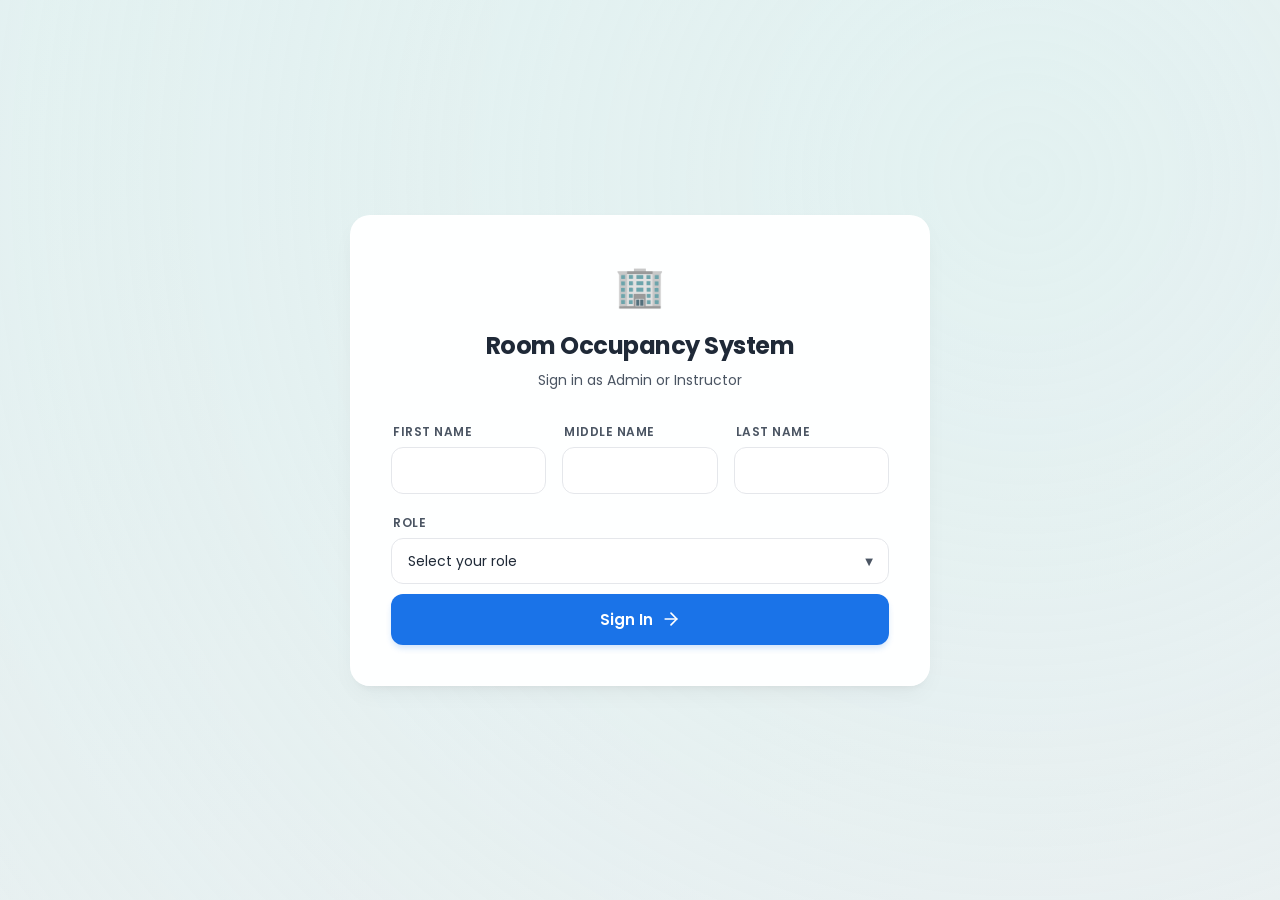
<file: templates/index.html>
<!DOCTYPE html>
<html lang="en">

<head>
  <meta charset="UTF-8">
  <meta name="viewport" content="width=device-width, initial-scale=1.0">
  <title>Room Occupancy System — Sign In</title>

  <link rel="preconnect" href="https://fonts.googleapis.com">
  <link rel="preconnect" href="https://fonts.gstatic.com" crossorigin>
  <link href="https://fonts.googleapis.com/css2?family=Poppins:wght@300;400;500;600;700&display=swap" rel="stylesheet">

  <link rel="stylesheet" href="/static/style.css">
</head>

<body>

  <div class="bg-gradient-overlay"></div>

  <main class="app-container">
    <section id="signin-screen" class="screen-section">
      <div class="signin-card">
        <div class="card-header">
          <div class="logo-icon">🏢</div>
          <h1>Room Occupancy System</h1>
          <p class="subtitle">Sign in as Admin or Instructor</p>
        </div>

        <form id="signin-form" novalidate autocomplete="off">
          <div class="form-row">
            <div class="input-group">
              <label for="first-name">First Name</label>
              <input type="text" id="first-name" name="user_firstname_custom" required autocomplete="off"
                autocorrect="off" autocapitalize="off" spellcheck="false" readonly
                onfocus="this.removeAttribute('readonly');">
              <span class="error-msg">First name is required</span>
            </div>
            <div class="input-group">
              <label for="middle-name">Middle Name</label>
              <input type="text" id="middle-name" name="user_middlename_custom" autocomplete="off" autocorrect="off"
                autocapitalize="off" spellcheck="false" readonly onfocus="this.removeAttribute('readonly');">
            </div>
            <div class="input-group">
              <label for="last-name">Last Name</label>
              <input type="text" id="last-name" name="user_lastname_custom" required autocomplete="off"
                autocorrect="off" autocapitalize="off" spellcheck="false" readonly
                onfocus="this.removeAttribute('readonly');">
              <span class="error-msg">Last name is required</span>
            </div>
          </div>


          <div class="input-group">
            <label for="user-role">Role</label>
            <div class="select-wrapper">
              <select id="user-role" required>
                <option value="" disabled selected>Select your role</option>
                <option value="admin">Admin</option>
                <option value="instructor">Instructor</option>
              </select>
            </div>
            <span class="error-msg">Please select your role</span>
          </div>

          <button type="submit" id="btn-signin" class="btn-primary">
            <span>Sign In</span>
            <svg class="btn-icon" width="20" height="20" viewBox="0 0 24 24" fill="none" stroke="currentColor"
              stroke-width="2" stroke-linecap="round" stroke-linejoin="round">
              <line x1="5" y1="12" x2="19" y2="12"></line>
              <polyline points="12 5 19 12 12 19"></polyline>
            </svg>
          </button>
        </form>
      </div>
    </section>
  </main>

  <script>
    document.addEventListener('DOMContentLoaded', () => {
      const signinForm = document.getElementById('signin-form');
      const userRoleSelect = document.getElementById('user-role');

      const existingUser = sessionStorage.getItem('currentUser');
      if (existingUser) {
        window.location.href = '/rooms';
        return;
      }

      function validateForm() {
        let isValid = true;
        const inputs = signinForm.querySelectorAll('input[required], select[required]');
        inputs.forEach(input => {
          const group = input.closest('.input-group');
          if (!input.value || input.value.trim() === '') {
            if (group) group.classList.add('invalid');
            isValid = false;
          } else {
            if (group) group.classList.remove('invalid');
          }
        });
        return isValid;
      }

      signinForm.querySelectorAll('input, select').forEach(element => {
        element.addEventListener('input', () => {
          element.closest('.input-group')?.classList.remove('invalid');
        });
        element.addEventListener('change', () => {
          element.closest('.input-group')?.classList.remove('invalid');
        });
      });

      signinForm.addEventListener('submit', (e) => {
        e.preventDefault();

        if (!validateForm()) return;

        const firstName = document.getElementById('first-name').value.trim();
        const middleName = document.getElementById('middle-name').value.trim();
        const lastName = document.getElementById('last-name').value.trim();
        const role = userRoleSelect.value;

        const middlePart = middleName ? ` ${middleName}` : '';
        const fullName = `${firstName}${middlePart} ${lastName}`;

        const currentUser = {
          fullName,
          firstName,
          lastName,
          role,
          detail: role === 'admin' ? 'Administrator' : 'Instructor'
        };

        sessionStorage.setItem('currentUser', JSON.stringify(currentUser));
        window.location.href = '/rooms';
      });
    });
  </script>
</body>

</html>
</file>
<file: static/style.css>
:root {
  --font-family: 'Poppins', 'Segoe UI', system-ui, -apple-system, sans-serif;

  --teal-light: #e0f2f1;
  --gray-light: #eceff1;
  --white: #ffffff;
  --pure-black: #000000;

  --primary-blue: #1a73e8;
  --primary-blue-hover: #1557b0;
  --primary-blue-light: #e8f0fe;

  --status-vacant: #10b981;
  --status-vacant-bg: #ecfdf5;
  --status-vacant-border: #a7f3d0;

  --status-occupied: #ef4444;
  --status-occupied-bg: #fef2f2;
  --status-occupied-border: #fecaca;

  --my-room-highlight: #f59e0b;
  --my-room-bg: #fffbeb;
  --my-room-border: #fde68a;

  --text-primary: #1f2937;
  --text-secondary: #4b5563;
  --text-muted: #9ca3af;
  --text-on-blue: #ffffff;

  --border-color: #e5e7eb;
  --card-shadow: 0 10px 25px -5px rgba(0, 0, 0, 0.05), 0 8px 10px -6px rgba(0, 0, 0, 0.05);
  --hover-shadow: 0 20px 25px -5px rgba(0, 0, 0, 0.1), 0 10px 10px -5px rgba(0, 0, 0, 0.04);
  --modal-shadow: 0 25px 50px -12px rgba(0, 0, 0, 0.25);

  --radius-sm: 6px;
  --radius-md: 12px;
  --radius-lg: 20px;
  --radius-full: 9999px;

  --transition-fast: 0.2s ease;
  --transition-normal: 0.3s cubic-bezier(0.4, 0, 0.2, 1);
}

* {
  margin: 0;
  padding: 0;
  box-sizing: border-box;
}

body {
  font-family: var(--font-family);
  background: linear-gradient(135deg, var(--teal-light) 0%, var(--gray-light) 100%);
  color: var(--text-primary);
  min-height: 100vh;
  display: flex;
  justify-content: center;
  align-items: center;
  position: relative;
  overflow-x: hidden;
  line-height: 1.5;
}

.bg-gradient-overlay {
  position: fixed;
  top: 0;
  left: 0;
  right: 0;
  bottom: 0;
  background: radial-gradient(circle at 80% 20%, rgba(224, 242, 241, 0.6) 0%, rgba(236, 239, 241, 0.3) 100%);
  z-index: -1;
  pointer-events: none;
}

.app-container {
  width: 100%;
  max-width: 1280px;
  padding: 20px;
  margin: auto;
  z-index: 1;
}

.hidden {
  display: none !important;
}


#signin-screen {
  display: flex;
  justify-content: center;
  align-items: center;
  min-height: 80vh;
  width: 100%;
}

.signin-card {
  background: rgba(255, 255, 255, 0.95);
  backdrop-filter: blur(10px);
  border: 1px solid rgba(255, 255, 255, 0.6);
  border-radius: var(--radius-lg);
  box-shadow: var(--card-shadow);
  width: 100%;
  max-width: 580px;
  padding: 40px;
  transition: transform var(--transition-normal), box-shadow var(--transition-normal);
}

.signin-card:hover {
  box-shadow: var(--hover-shadow);
}

.card-header {
  text-align: center;
  margin-bottom: 32px;
}

.logo-icon {
  font-size: 40px;
  margin-bottom: 12px;
  display: inline-block;
  animation: float 4s ease-in-out infinite;
}

.card-header h1 {
  font-size: 24px;
  font-weight: 700;
  color: var(--text-primary);
  margin-bottom: 6px;
  letter-spacing: -0.5px;
}

.card-header .subtitle {
  color: var(--text-secondary);
  font-size: 14px;
}

.form-row {
  display: flex;
  gap: 16px;
  margin-bottom: 20px;
}

@media (max-width: 480px) {
  .form-row {
    flex-direction: column;
    gap: 20px;
  }
}

.input-group {
  display: flex;
  flex-direction: column;
  gap: 6px;
  flex: 1;
  position: relative;
}

.input-group label {
  font-size: 12px;
  font-weight: 600;
  text-transform: uppercase;
  letter-spacing: 0.5px;
  color: var(--text-secondary);
  margin-left: 2px;
}

.input-group input,
.input-group select {
  font-family: inherit;
  font-size: 14px;
  padding: 12px 16px;
  border-radius: var(--radius-md);
  border: 1px solid var(--border-color);
  background-color: var(--white);
  color: var(--text-primary);
  outline: none;
  transition: all var(--transition-fast);
  width: 100%;
}

.input-group input:focus,
.input-group select:focus {
  border-color: var(--primary-blue);
  box-shadow: 0 0 0 4px var(--primary-blue-light);
}

.select-wrapper {
  position: relative;
  width: 100%;
}

.select-wrapper::after {
  content: "▼";
  font-size: 10px;
  color: var(--text-secondary);
  position: absolute;
  right: 16px;
  top: 50%;
  transform: translateY(-50%);
  pointer-events: none;
}

.input-group select {
  appearance: none;
  padding-right: 40px;
  cursor: pointer;
}

.dynamic-fields {
  margin-bottom: 20px;
}

.dynamic-field-group {
  animation: slideDown var(--transition-normal);
}

.btn-primary {
  display: inline-flex;
  align-items: center;
  justify-content: center;
  gap: 8px;
  font-family: inherit;
  font-size: 15px;
  font-weight: 600;
  background-color: var(--primary-blue);
  color: var(--text-on-blue);
  border: none;
  border-radius: var(--radius-md);
  padding: 14px 24px;
  width: 100%;
  cursor: pointer;
  transition: all var(--transition-fast);
  box-shadow: 0 4px 6px -1px rgba(26, 115, 232, 0.2);
  margin-top: 10px;
  text-decoration: none;
}

.btn-primary:hover {
  background-color: var(--primary-blue-hover);
  transform: translateY(-1px);
  box-shadow: 0 6px 12px -1px rgba(26, 115, 232, 0.3);
}

.btn-primary:active {
  transform: translateY(0);
}

.btn-icon {
  transition: transform var(--transition-fast);
}

.btn-primary:hover .btn-icon {
  transform: translateX(4px);
}

.input-group.invalid input,
.input-group.invalid select {
  border-color: var(--status-occupied);
  background-color: #fffafb;
}

.input-group .error-msg {
  font-size: 11px;
  color: var(--status-occupied);
  margin-top: 4px;
  margin-left: 2px;
  display: none;
}

.input-group.invalid .error-msg {
  display: block;
  animation: shake 0.3s ease-in-out;
}

#occupancy-screen {
  animation: fadeIn var(--transition-normal);
  width: 100%;
}

.dashboard-header {
  display: flex;
  justify-content: space-between;
  align-items: center;
  background: var(--white);
  padding: 18px 28px;
  border-radius: var(--radius-lg);
  box-shadow: var(--card-shadow);
  margin-bottom: 24px;
  border: 1px solid rgba(255, 255, 255, 0.8);
}

@media (max-width: 768px) {
  .dashboard-header {
    flex-direction: column;
    gap: 20px;
    align-items: stretch;
    text-align: center;
    padding: 20px;
  }
}

.user-profile-summary {
  display: flex;
  align-items: center;
  gap: 16px;
}

@media (max-width: 768px) {
  .user-profile-summary {
    justify-content: center;
  }
}

.user-avatar {
  width: 48px;
  height: 48px;
  background-color: var(--primary-blue-light);
  color: var(--primary-blue);
  font-size: 20px;
  font-weight: 700;
  border-radius: var(--radius-full);
  display: flex;
  align-items: center;
  justify-content: center;
  border: 2px solid var(--primary-blue);
  box-shadow: inset 0 2px 4px rgba(0, 0, 0, 0.05);
}

.user-details h2 {
  font-size: 16px;
  font-weight: 700;
  color: var(--text-primary);
  line-height: 1.2;
}

.user-details .badge {
  display: inline-block;
  font-size: 11px;
  font-weight: 600;
  background-color: var(--primary-blue-light);
  color: var(--primary-blue);
  padding: 2px 10px;
  border-radius: var(--radius-full);
  margin-top: 4px;
  text-transform: capitalize;
}

.header-right {
  display: flex;
  align-items: center;
  gap: 24px;
}

@media (max-width: 768px) {
  .header-right {
    flex-direction: column;
    gap: 16px;
  }
}

.clock-card {
  display: flex;
  align-items: center;
  gap: 12px;
  padding: 6px 16px;
  border-left: 2px solid var(--border-color);
}

@media (max-width: 768px) {
  .clock-card {
    border-left: none;
    border-top: 1px solid var(--border-color);
    border-bottom: 1px solid var(--border-color);
    padding: 12px 0;
    width: 100%;
    justify-content: center;
  }
}

.clock-icon {
  font-size: 24px;
}

.clock-content {
  display: flex;
  flex-direction: column;
}

.time-string {
  font-size: 18px;
  font-weight: 700;
  color: var(--primary-blue);
  font-variant-numeric: tabular-nums;
}

.date-string {
  font-size: 11px;
  color: var(--text-secondary);
  font-weight: 500;
}

.btn-secondary {
  display: inline-flex;
  align-items: center;
  justify-content: center;
  gap: 8px;
  font-family: inherit;
  font-size: 13px;
  font-weight: 600;
  background-color: var(--white);
  color: var(--text-secondary);
  border: 1px solid var(--border-color);
  border-radius: var(--radius-md);
  padding: 10px 18px;
  cursor: pointer;
  transition: all var(--transition-fast);
  text-decoration: none;
}

.btn-secondary:hover {
  background-color: #f8fafc;
  color: var(--text-primary);
  border-color: var(--text-secondary);
}

.dashboard-content {
  background: var(--white);
  border-radius: var(--radius-lg);
  box-shadow: var(--card-shadow);
  padding: 32px;
  border: 1px solid rgba(255, 255, 255, 0.8);
  margin-bottom: 32px;
}

@media (max-width: 480px) {
  .dashboard-content {
    padding: 18px;
  }
}

.content-header {
  display: flex;
  justify-content: space-between;
  align-items: center;
  margin-bottom: 28px;
  padding-bottom: 20px;
  border-bottom: 1px solid var(--border-color);
}

@media (max-width: 768px) {
  .content-header {
    flex-direction: column;
    align-items: flex-start;
    gap: 16px;
  }
}

.content-titles h3 {
  font-size: 20px;
  font-weight: 700;
}

.content-titles .section-desc {
  font-size: 13px;
  color: var(--text-secondary);
  margin-top: 2px;
}

.status-legend {
  display: flex;
  gap: 16px;
}

.legend-item {
  display: flex;
  align-items: center;
  gap: 6px;
  font-size: 12px;
  font-weight: 600;
  color: var(--text-secondary);
}

.dot {
  width: 10px;
  height: 10px;
  border-radius: var(--radius-full);
}

.dot.vacant {
  background-color: var(--status-vacant);
}

.dot.occupied {
  background-color: var(--status-occupied);
}

.dot.my-room-dot {
  background-color: var(--my-room-highlight);
}

.rooms-grid {
  display: grid;
  grid-template-columns: repeat(auto-fill, minmax(280px, 1fr));
  gap: 20px;
}

.room-card {
  background: var(--white);
  border-radius: var(--radius-md);
  border: 1px solid var(--border-color);
  padding: 24px;
  position: relative;
  overflow: hidden;
  display: flex;
  flex-direction: column;
  gap: 14px;
  box-shadow: 0 4px 6px -1px rgba(0, 0, 0, 0.02);
  transition: all var(--transition-normal);
}

.room-card.interactive {
  cursor: pointer;
}

.room-card.interactive:hover {
  transform: translateY(-4px) scale(1.02);
  box-shadow: var(--hover-shadow);
}

.room-card.interactive:active {
  transform: translateY(-1px) scale(1.005);
}

.room-card.vacant {
  background-color: var(--status-vacant-bg);
  border-color: var(--status-vacant-border);
}

.room-card.occupied {
  background-color: var(--status-occupied-bg);
  border-color: var(--status-occupied-border);
}

.room-card.my-occupied-room {
  background-color: var(--my-room-bg);
  border-color: var(--my-room-highlight);
  box-shadow: 0 0 0 1px var(--my-room-highlight), var(--card-shadow);
}

.room-card.my-occupied-room::before {
  content: "★ Your Occupied Room";
  position: absolute;
  top: 0;
  right: 0;
  background-color: var(--my-room-highlight);
  color: var(--text-primary);
  font-size: 9px;
  font-weight: 700;
  padding: 2px 10px;
  border-bottom-left-radius: var(--radius-sm);
  text-transform: uppercase;
}

.room-header {
  display: flex;
  justify-content: space-between;
  align-items: center;
}

.room-name {
  font-size: 18px;
  font-weight: 700;
  color: var(--text-primary);
}

.status-badge {
  font-size: 11px;
  font-weight: 700;
  padding: 4px 10px;
  border-radius: var(--radius-full);
  text-transform: uppercase;
  letter-spacing: 0.5px;
}

.vacant .status-badge {
  background-color: var(--status-vacant);
  color: var(--white);
}

.occupied .status-badge {
  background-color: var(--status-occupied);
  color: var(--white);
}

.my-occupied-room .status-badge {
  background-color: var(--my-room-highlight);
  color: var(--text-primary);
}

.room-details-box {
  display: flex;
  flex-direction: column;
  gap: 10px;
  padding-top: 10px;
  border-top: 1px dashed var(--border-color);
  animation: fadeIn var(--transition-fast);
}

.vacant.no-history .room-details-box {
  display: none;
}

.vacant .room-details-box {
  display: flex;
  opacity: 0.92;
}

.detail-line {
  display: flex;
  flex-direction: column;
}

.detail-line .label {
  font-size: 10px;
  font-weight: 600;
  text-transform: uppercase;
  color: var(--text-secondary);
  letter-spacing: 0.5px;
}

.detail-line .value {
  font-size: 13px;
  font-weight: 600;
  color: var(--text-primary);
  margin-top: 1px;
  white-space: nowrap;
  overflow: hidden;
  text-overflow: ellipsis;
}

.vacant-placeholder {
  display: flex;
  align-items: center;
  gap: 8px;
  color: var(--status-vacant);
  font-size: 12px;
  font-weight: 500;
  margin-top: 10px;
}

.occupied .vacant-placeholder,
.my-occupied-room .vacant-placeholder {
  display: none;
}

.history-section {
  background: var(--white);
  border-radius: var(--radius-lg);
  box-shadow: var(--card-shadow);
  padding: 32px;
  border: 1px solid rgba(255, 255, 255, 0.8);
}

.history-title-row {
  display: flex;
  align-items: center;
  justify-content: space-between;
  margin-bottom: 20px;
  padding-bottom: 16px;
  border-bottom: 1px solid var(--border-color);
}

.history-title-content {
  display: flex;
  flex-direction: column;
  gap: 4px;
}

.title-with-badge {
  display: flex;
  align-items: center;
  gap: 10px;
}

.title-with-badge h3 {
  font-size: 18px;
  font-weight: 700;
  color: var(--text-primary);
}

.history-count-badge {
  font-size: 11px;
  font-weight: 600;
  background-color: var(--primary-blue-light);
  color: var(--primary-blue);
  padding: 2px 10px;
  border-radius: var(--radius-full);
}

.btn-sm {
  padding: 6px 14px;
  font-size: 12px;
  gap: 6px;
}

.history-list {
  display: flex;
  flex-direction: column;
  gap: 12px;
  max-height: 400px;
  overflow-y: auto;
  padding-right: 4px;
}

.history-item {
  display: flex;
  align-items: center;
  justify-content: space-between;
  background-color: #f8fafc;
  border: 1px solid var(--border-color);
  padding: 14px 20px;
  border-radius: var(--radius-md);
  font-size: 13px;
  transition: all var(--transition-fast);
  gap: 16px;
}

.history-item:hover {
  background-color: var(--white);
  border-color: var(--primary-blue-light);
  box-shadow: 0 4px 12px rgba(0, 0, 0, 0.05);
  transform: translateY(-1px);
}

.history-left {
  display: flex;
  align-items: center;
  gap: 14px;
  flex: 1;
}

.history-room-tag {
  background: linear-gradient(135deg, var(--primary-blue), #2563eb);
  color: #ffffff;
  font-weight: 700;
  font-size: 12px;
  padding: 6px 12px;
  border-radius: var(--radius-sm);
  white-space: nowrap;
  letter-spacing: 0.3px;
}

.history-user-info {
  display: flex;
  flex-direction: column;
  gap: 2px;
}

.history-instructor-name {
  font-size: 14px;
  font-weight: 600;
  color: var(--text-primary);
}

.history-subject-name {
  font-size: 12px;
  color: var(--text-secondary);
}

.history-right {
  display: flex;
  align-items: center;
  gap: 16px;
}

.history-time-range {
  display: flex;
  align-items: center;
  gap: 8px;
}

.history-pill {
  display: inline-flex;
  align-items: center;
  gap: 4px;
  font-size: 12px;
  font-weight: 600;
  padding: 4px 10px;
  border-radius: var(--radius-sm);
  font-variant-numeric: tabular-nums;
}

.history-pill .time-label {
  font-size: 10px;
  font-weight: 700;
  letter-spacing: 0.5px;
  opacity: 0.8;
}

.history-pill.time-in {
  background-color: var(--status-vacant-bg);
  color: #065f46;
  border: 1px solid var(--status-vacant-border);
}

.history-pill.time-out {
  background-color: #f1f5f9;
  color: #334155;
  border: 1px solid #cbd5e1;
}

.history-arrow {
  color: var(--text-muted);
  font-size: 12px;
}

.history-meta {
  display: flex;
  flex-direction: column;
  align-items: flex-end;
}

.history-date {
  font-size: 11px;
  color: var(--text-muted);
  font-weight: 500;
  white-space: nowrap;
}

.history-empty {
  text-align: center;
  padding: 36px 16px;
  color: var(--text-muted);
  font-size: 14px;
  background-color: #f8fafc;
  border-radius: var(--radius-md);
  border: 1px dashed var(--border-color);
}

@media (max-width: 768px) {
  .history-item {
    flex-direction: column;
    align-items: flex-start;
    gap: 12px;
  }

  .history-right {
    width: 100%;
    justify-content: space-between;
  }

  .history-title-row {
    flex-direction: column;
    align-items: flex-start;
    gap: 12px;
  }
}


.modal-overlay {
  position: fixed;
  top: 0;
  left: 0;
  right: 0;
  bottom: 0;
  background-color: rgba(15, 23, 42, 0.4);
  backdrop-filter: blur(4px);
  z-index: 1000;
  display: flex;
  justify-content: center;
  align-items: center;
  animation: fadeIn var(--transition-fast);
  padding: 16px;
}

.modal-card {
  background-color: var(--white);
  border-radius: var(--radius-lg);
  box-shadow: var(--modal-shadow);
  width: 100%;
  max-width: 460px;
  overflow: hidden;
  animation: scaleUp var(--transition-normal);
  border: 1px solid var(--border-color);
}

.modal-header {
  display: flex;
  justify-content: space-between;
  align-items: center;
  padding: 20px 24px;
  border-bottom: 1px solid var(--border-color);
}

.modal-header h3 {
  font-size: 18px;
  font-weight: 700;
}

.modal-close-btn {
  background: none;
  border: none;
  font-size: 24px;
  color: var(--text-secondary);
  cursor: pointer;
  transition: color var(--transition-fast);
}

.modal-close-btn:hover {
  color: var(--text-primary);
}

.modal-body {
  padding: 24px;
  display: flex;
  flex-direction: column;
  gap: 16px;
}

.modal-room-info {
  display: flex;
  flex-direction: column;
}

.modal-room-info .room-label {
  font-size: 11px;
  font-weight: 600;
  text-transform: uppercase;
  color: var(--text-secondary);
}

.modal-room-info h4 {
  font-size: 22px;
  font-weight: 700;
  color: var(--primary-blue);
}

.occupant-preview-card {
  background-color: #f8fafc;
  border: 1px solid var(--border-color);
  border-radius: var(--radius-md);
  padding: 16px;
  display: flex;
  flex-direction: column;
  gap: 12px;
}

.field-preview {
  display: flex;
  flex-direction: column;
}

.field-preview .field-title {
  font-size: 10px;
  font-weight: 600;
  text-transform: uppercase;
  color: var(--text-secondary);
}

.field-preview .field-value {
  font-size: 14px;
  font-weight: 600;
  color: var(--text-primary);
}

.modal-help-text {
  font-size: 12px;
  color: var(--text-secondary);
  line-height: 1.6;
}

.modal-footer {
  padding: 16px 24px;
  background-color: #f8fafc;
  border-top: 1px solid var(--border-color);
  display: flex;
  justify-content: flex-end;
  gap: 12px;
}

.btn-cancel {
  background: none;
  border: 1px solid var(--border-color);
  color: var(--text-secondary);
  padding: 10px 18px;
  border-radius: var(--radius-md);
  font-family: inherit;
  font-size: 13px;
  font-weight: 600;
  cursor: pointer;
  transition: all var(--transition-fast);
}

.btn-cancel:hover {
  background-color: var(--white);
  color: var(--text-primary);
}

.btn-danger {
  background-color: var(--status-occupied);
  color: var(--white);
  border: none;
  padding: 10px 18px;
  border-radius: var(--radius-md);
  font-family: inherit;
  font-size: 13px;
  font-weight: 600;
  cursor: pointer;
  transition: all var(--transition-fast);
  box-shadow: 0 4px 6px -1px rgba(239, 68, 68, 0.2);
}

.btn-danger:hover {
  background-color: #dc2626;
  transform: translateY(-1px);
}

@keyframes float {
  0% {
    transform: translateY(0px);
  }

  50% {
    transform: translateY(-6px);
  }

  100% {
    transform: translateY(0px);
  }
}

@keyframes fadeIn {
  from {
    opacity: 0;
  }

  to {
    opacity: 1;
  }
}

@keyframes scaleUp {
  from {
    opacity: 0;
    transform: scale(0.95);
  }

  to {
    opacity: 1;
    transform: scale(1);
  }
}

@keyframes slideDown {
  from {
    opacity: 0;
    transform: translateY(-10px);
  }

  to {
    opacity: 1;
    transform: translateY(0);
  }
}

@keyframes shake {

  0%,
  100% {
    transform: translateX(0);
  }

  25% {
    transform: translateX(-4px);
  }

  75% {
    transform: translateX(4px);
  }
}

/* ==========================================================================
   Hamburger Navigation Menu & Drawer
   ========================================================================== */
.hamburger-btn {
  display: flex;
  flex-direction: column;
  justify-content: space-around;
  width: 44px;
  height: 44px;
  background: var(--white);
  border: 1px solid var(--border-color);
  border-radius: var(--radius-md);
  padding: 11px 9px;
  cursor: pointer;
  transition: all var(--transition-fast);
  box-shadow: 0 2px 4px rgba(0, 0, 0, 0.04);
}

.hamburger-btn:hover {
  background-color: var(--primary-blue-light);
  border-color: var(--primary-blue);
  transform: translateY(-1px);
}

.hamburger-bar {
  width: 100%;
  height: 2.5px;
  background-color: var(--text-primary);
  border-radius: var(--radius-full);
  transition: all var(--transition-fast);
}

.hamburger-btn:hover .hamburger-bar {
  background-color: var(--primary-blue);
}

.nav-overlay {
  position: fixed;
  top: 0;
  left: 0;
  width: 100vw;
  height: 100vh;
  background-color: rgba(15, 23, 42, 0.5);
  backdrop-filter: blur(4px);
  z-index: 998;
  transition: opacity var(--transition-normal);
}

.nav-drawer {
  position: fixed;
  top: 0;
  right: -320px;
  width: 290px;
  height: 100vh;
  background: var(--white);
  box-shadow: -5px 0 25px rgba(0, 0, 0, 0.15);
  z-index: 999;
  display: flex;
  flex-direction: column;
  transition: right 0.3s cubic-bezier(0.4, 0, 0.2, 1);
  padding: 24px;
  box-sizing: border-box;
}

.nav-drawer.open {
  right: 0;
}

.nav-drawer-header {
  display: flex;
  justify-content: space-between;
  align-items: center;
  padding-bottom: 20px;
  border-bottom: 1px solid var(--border-color);
  margin-bottom: 20px;
}

.nav-header-brand {
  display: flex;
  align-items: center;
  gap: 10px;
}

.nav-brand-icon {
  font-size: 22px;
}

.nav-brand-title {
  font-size: 18px;
  font-weight: 700;
  color: var(--text-primary);
}

.nav-close-btn {
  background: transparent;
  border: none;
  font-size: 28px;
  color: var(--text-secondary);
  cursor: pointer;
  line-height: 1;
  padding: 4px;
  border-radius: var(--radius-sm);
  transition: color var(--transition-fast);
}

.nav-close-btn:hover {
  color: var(--status-occupied);
}

.nav-menu-content {
  flex: 1;
}

.nav-menu-list {
  list-style: none;
  display: flex;
  flex-direction: column;
  gap: 8px;
  padding: 0;
  margin: 0;
}

.nav-item-link {
  display: flex;
  align-items: center;
  gap: 14px;
  padding: 12px 16px;
  border-radius: var(--radius-md);
  text-decoration: none;
  color: var(--text-primary);
  font-size: 15px;
  font-weight: 600;
  border: 1px solid transparent;
  background: transparent;
  width: 100%;
  cursor: pointer;
  text-align: left;
  font-family: inherit;
  transition: all var(--transition-fast);
}

.nav-item-link:hover {
  background-color: var(--primary-blue-light);
  color: var(--primary-blue);
  border-color: rgba(26, 115, 232, 0.15);
}

.nav-item-link .nav-icon {
  font-size: 20px;
}

.nav-divider {
  height: 1px;
  background-color: var(--border-color);
  margin: 12px 0;
}

.nav-logout-item {
  color: var(--status-occupied);
}

.nav-logout-item:hover {
  background-color: var(--status-occupied-bg);
  color: #dc2626;
  border-color: var(--status-occupied-border);
}

/* Modal form inputs */
.modal-inputs-wrapper {
  margin: 18px 0;
  display: flex;
  flex-direction: column;
}

.modal-inputs-wrapper .input-group input {
  font-family: inherit;
  font-size: 14px;
  padding: 12px 16px;
  border-radius: var(--radius-md);
  border: 1px solid var(--border-color);
  background-color: var(--white);
  color: var(--text-primary);
  outline: none;
  transition: all var(--transition-fast);
  width: 100%;
}

.modal-inputs-wrapper .input-group input:focus {
  border-color: var(--primary-blue);
  box-shadow: 0 0 0 4px var(--primary-blue-light);
}

/* ==========================================================================
   Home View & Single Page Navigation Styling
   ========================================================================== */
.app-view {
  animation: fadeIn var(--transition-normal);
  width: 100%;
}

.nav-item-link.active {
  background-color: var(--primary-blue-light);
  color: var(--primary-blue);
  border-color: rgba(26, 115, 232, 0.25);
}
</file>
